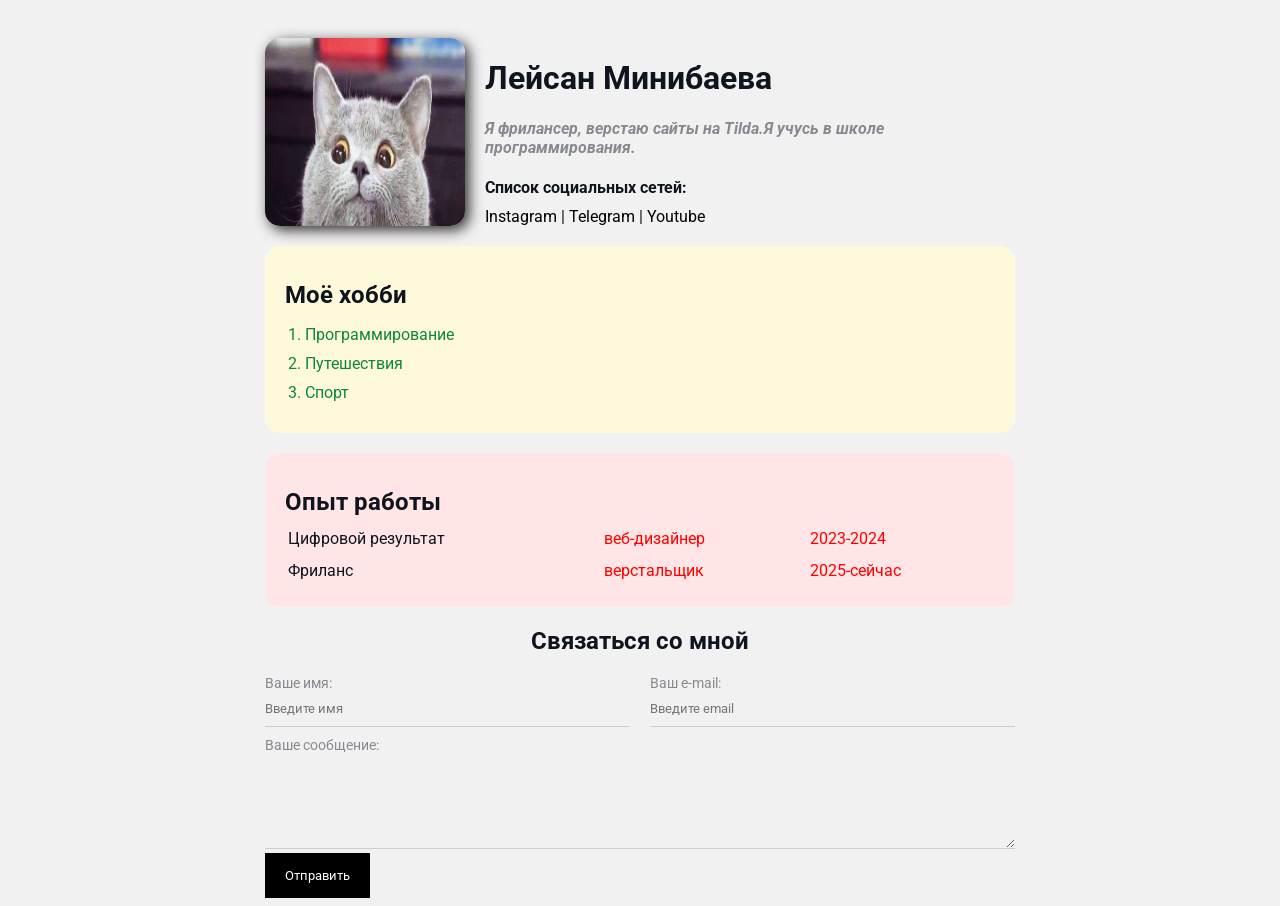
<file: index.html>
<!DOCTYPE html>
<html lang="en">

<head>
    <meta charset="UTF-8">
    <meta name="viewport" content="width=device-width, initial-scale=1.0">
    <meta name="keywords" content="leisan, cv, resume">
    <meta name="description" content="Это сайт резюме Лейсан">
    <link rel="stylesheet" href="style.css">
    <title>Leisan Resume</title>
</head>

<body>
    <div class="container">

        <div class="info">
            <img src="cat.jpg" alt="кошка" class="avatar">

            <div class="info-text">
                <h1>Лейсан Минибаева</h1>

                <p>Я фрилансер, верстаю сайты на Tilda.Я <em>учусь</em> в школе программирования.</p>

                <h4>Список социальных сетей:</h4>
                <a href="https://instagram.com" target="_blank">Instagram</a>
                |
                <a href="https://telegram.com" target="_blank">Telegram</a>
                |
                <a href="https://www.youtube.com" target="_blank">Youtube</a>
            </div>
        </div>

        <div class="card bg-yellow">
            <h2>Моё хобби</h2>

            <ol class="list">
                <li>Программирование</li>
                <li>Путешествия</li>
                <li>Спорт</li>
            </ol>
        </div>

        <div class="card bg-red">
            <h2>Опыт работы</h2>

            <table class="table">
                <!-- <thead>
            <tr>
                <th>Название</th>
                <th>Должность</th>
                <th>Год</th>
            </tr>
        </thead> -->
                <tbody>
                    <tr>
                        <td>Цифровой результат</td>
                        <td>веб-дизайнер</td>
                        <td>2023-2024</td>
                    </tr>
                    <tr>
                        <td>Фриланс</td>
                        <td>верстальщик</td>
                        <td>2025-сейчас</td>
                    </tr>
                </tbody>
            </table>
        </div>


        <form class="form">
            <h2>Связаться cо мной</h2>

            <div class="form-row">

                <div class="form-group">
                    <label for="name">Ваше имя:</label>
                    <input type="text" id="name" placeholder="Введите имя">
                </div>

                <div class="form-group">
                    <label for="email">Ваш e-mail:</label>
                    <input type="email" id="email" placeholder="Введите email">
                </div>
            </div>

            <div class="form-group">
                <label for="message">Ваше сообщение:</label>
                <textarea id="message" cols="20" rows="5"></textarea>
            </div>

            <input class="btn" type="submit" value="Отправить">
        </form>

    </div>

</body>

</html>
</file>
<file: style.css>
@import url('https://fonts.googleapis.com/css2?family=Roboto:ital@0;1&display=swap');

body {
    font-family: 'Roboto', sans-serif;
    font-size: 16px;
    font-weight: normal;
    background: #F1F1F1;
    color: #0F141E;
}

a {
    color: #000;
    text-decoration: none;
}

a:hover {
    text-decoration: underline;
}

a:active {
    color: blue;
}

a:visited {
    color: gray;
}

.container {
    max-width: 750px;
    margin: auto;
    padding-top: 30px;
}

.avatar {
    width: 200px;
    border-radius: 15px;
    box-shadow: 4px 4px 14px rgb(46, 43, 43);
}

.info {
    margin-bottom: 20px;
    display: flex;
}

.info-text {
    margin-left: 20px;
}

.info-text p {
    font-style: italic;
    font-weight: bold;
    color: #86898f;
}

.info-text h4 {
    margin-bottom: 10px;
}

@media (max-width:650px) {
    .info {
        display: block;
        text-align: center;
    }
}

.card {
    border-radius: 15px;
    padding: 15px 20px;
    margin-bottom: 20px;
}

.card h2 {
    margin-bottom: 10px;
}

.bg-yellow {
    background: #fff9dc;
}

.bg-red {
    background: #ffe5e5;
}

.btn {
    background: #000;
    padding: 15px 20px;
    color: #fff;
    border: none;
    font-family: inherit;
    cursor: pointer;
}

.btn:hover {
    opacity: 0.8;
}

.list {
    padding: 0 20px;
}

.list li {
    color: rgb(12, 136, 55);
    margin-bottom: 10px;
}

.table {
    width: 100%;
}

.table td {
    padding-bottom: 10px;
}

.table td:nth-child(2),
.table td:nth-child(3) {
    color: red;
}

.form h2 {
    text-align: center;

}

.form-row {
    margin-bottom: 10px;
    display: flex;
}

.form-row .form-group {
    /* display: inline-block; */
    margin-right: 20px;
    width: 50%;
    /* width: calc(50%-20px); */
}

.form-row .form-group:last-child {
    margin-right: 0;
}

@media (max-width:650px) {
    .form-row {
        display: block;
}

.form-row .form-group {
    width: 100%;
    margin-right: 0;
    margin-bottom: 10px;
}
}

.form-group label {
    display: block;
    font-size: 14px;
    color: #86898f;
}

.form-group input, .form-group textarea {
    width: 100%;
    box-sizing: border-box;
    border: none;
    background: transparent;
    border-bottom: 1px solid #ccc;
    color: #000;
    padding: 10px 0 10px;
    outline: none;
    font-family: inherit;
}
</file>
